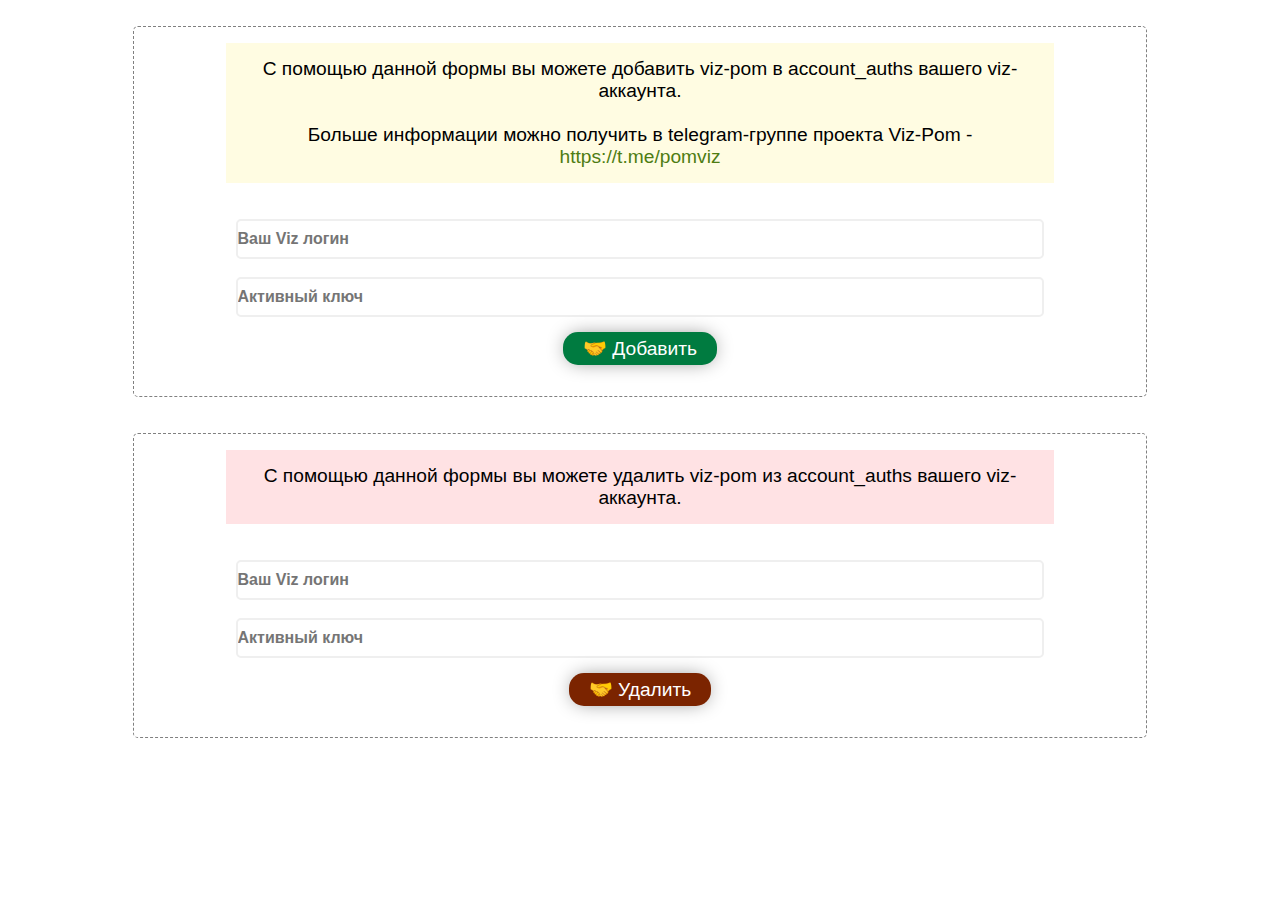
<file: auth.html>
<html>
<head>
<title>Добавление viz-pom в account_auths вашего аккаунта Viz</title>
<meta charset="utf-8" />
<style>

input {
    border: 2px solid #efefef;
    width: 80%;
	height: 40px;
    font-weight: 700;
    font-size: 1rem;
    padding: 5px 0;
    border-radius: 5px;
    color: #3d3d3d;
	
}

input:focus{
outline: 2px solid lightgreen;
}

button {
    margin: 15px auto;
    background: #007b40;
    border: 0;
    padding: 5px 20px;
    color: white;
    border-radius: 15px;
    box-shadow: 0 0 20px -4px grey;
    font-size: 1.2rem;
    cursor: pointer;
	outline: none;
}

#delbut {
    margin: 15px auto;
    background: #7b2400;
    border: 0;
    padding: 5px 20px;
    color: white;
    border-radius: 15px;
    box-shadow: 0 0 20px -4px grey;
    font-size: 1.2rem;
    cursor: pointer;
	outline: none;
}

#divi{
width: 80%;
margin: auto;
border-radius: 5px;
border: 1px dashed grey;
}

#inf{
background: #fffce2;
margin: auto;
padding: 15px 10px;
font-size: 1.2rem;
font-family: arial;
width: 80%;
}

#delinf{
background: #ffe2e4;
margin: auto;
padding: 15px 10px;
font-size: 1.2rem;
font-family: arial;
width: 80%;
}

a{
text-decoration: none;
color: #4e7c13;
}

a:hover{
color: #8e5c23;
}
</style>
<script src="./viz.min.js"></script>
</head>
<body>
<br>
<div id="divi">
<p><center>
<p id="inf">С помощью данной формы вы можете добавить viz-pom в account_auths вашего viz-аккаунта.<br><br>Больше информации можно получить в telegram-группе проекта Viz-Pom - <a href="https://t.me/pomviz">https://t.me/pomviz</a></p><br><br>
<input type="text" name="user" id="user" placeholder="Ваш Viz логин"> <br><br>
<input type="password" name="actt" id="actt" role="password" placeholder="Активный ключ"><br>
<a class="reg"><button>🤝 Добавить</button></a></center></p>
<p id="info"></p>
</div>
<br><br>

<div id="divi">
<p><center>
<p id="delinf">С помощью данной формы вы можете удалить viz-pom из account_auths вашего viz-аккаунта.</p><br><br>
<input type="text" name="duser" id="duser" placeholder="Ваш Viz логин"> <br><br>
<input type="password" name="dactt" id="dactt" role="password" placeholder="Активный ключ"><br>
<a class="del"><button id="delbut">🤝 Удалить</button></a></center></p>
<p id="infos"></p>
</div>

<script>
viz.config.set('websocket','https://rpc.viz.lexai.host/'); 
viz.config.set('address_prefix','VIZ');
viz.config.set('chain_id','2040effda178d4fffff5eab7a915d4019879f5205cc5392e4bcced2b6edda0cd');


var start = document.querySelector("a.reg");
start.addEventListener("click", function( event ) {


document.getElementById('info').innerHTML = "<center>⏱</center>";
  
var user = document.getElementById("user").value;
var oww = document.getElementById("actt").value;

viz.api.getAccounts([user], function(err, response){
					
					if(err){
						
					console.log('Ошибка при поиске аккаунта')
											
					}else{
					
					var authority = ['viz-pom',1];
					
					var posting = response[0].posting.key_auths;
					var memo = response[0].memo_key;
					var jsonMetadata = response[0].json_metadata;
					
					var aposting = response[0].posting.account_auths;
					
					
					console.log(posting,memo);
					
					aposting.push(authority);
					

var uposting = {
  weight_threshold: 1,
  account_auths: aposting,
  key_auths: posting
};

var umemoKey = memo;

viz.broadcast.accountUpdate(oww, user, undefined, undefined, uposting,umemoKey, jsonMetadata, function(err, result)
{
	if (!err)
	{
		console.log('done');
		document.getElementById('info').innerHTML = "<center>✅</center>";
	} else {
		console.log('Error accountUpdate: ');
		console.log(err);
		document.getElementById('info').innerHTML = "<center>❌</center>";
	}
});
					
					
					
					
					}
					
					});


});

//del

var dell = document.querySelector("a.del");
dell.addEventListener("click", function( event ) {


document.getElementById('infos').innerHTML = "<center>⏱</center>";
  
var user = document.getElementById("duser").value;
var oww = document.getElementById("dactt").value;

viz.api.getAccounts([user], function(err, response){
					
					if(err){
						
					console.log('Ошибка при поиске аккаунта')
											
					}else{
					
					
					var posting = response[0].posting.key_auths;
					var memo = response[0].memo_key;
					var jsonMetadata = response[0].json_metadata;
					
					var authh = response[0].posting.account_auths;
					
	var i = 0;
  	var vizp = 'viz-pom';
  
     function srch (){
		let str ='0';
		for(let u = 0; u < authh.length; u++) { 
			if( authh[u][0] === vizp){
				str='1'; 
				i = u;
				break;
			} else str='0';
		}
	return str;
	};	

	var src = srch();
	
	if(src === '0'){
	
	
	document.getElementById('infos').innerHTML = "<center>viz-pom не найден в account_auth</center>";
	
	}else{
	
	authh.splice(i, 1);
	
	
					console.log(posting,memo);
					

var uposting = {
  weight_threshold: 1,
  account_auths: authh,
  key_auths: posting
};

var umemoKey = memo;

viz.broadcast.accountUpdate(oww, user, undefined, undefined, uposting,umemoKey, jsonMetadata, function(err, result)
{
	if (!err)
	{
		console.log('done');
		document.getElementById('infos').innerHTML = "<center>viz-pom удален из account_auth</center>";
	} else {
		console.log('Error accountUpdate: ');
		console.log(err);
		document.getElementById('infos').innerHTML = "<center>❌</center>";
	}
});
					
					
					}
					
					}
					
					});


});

</script>

</body>
</html>
</file>
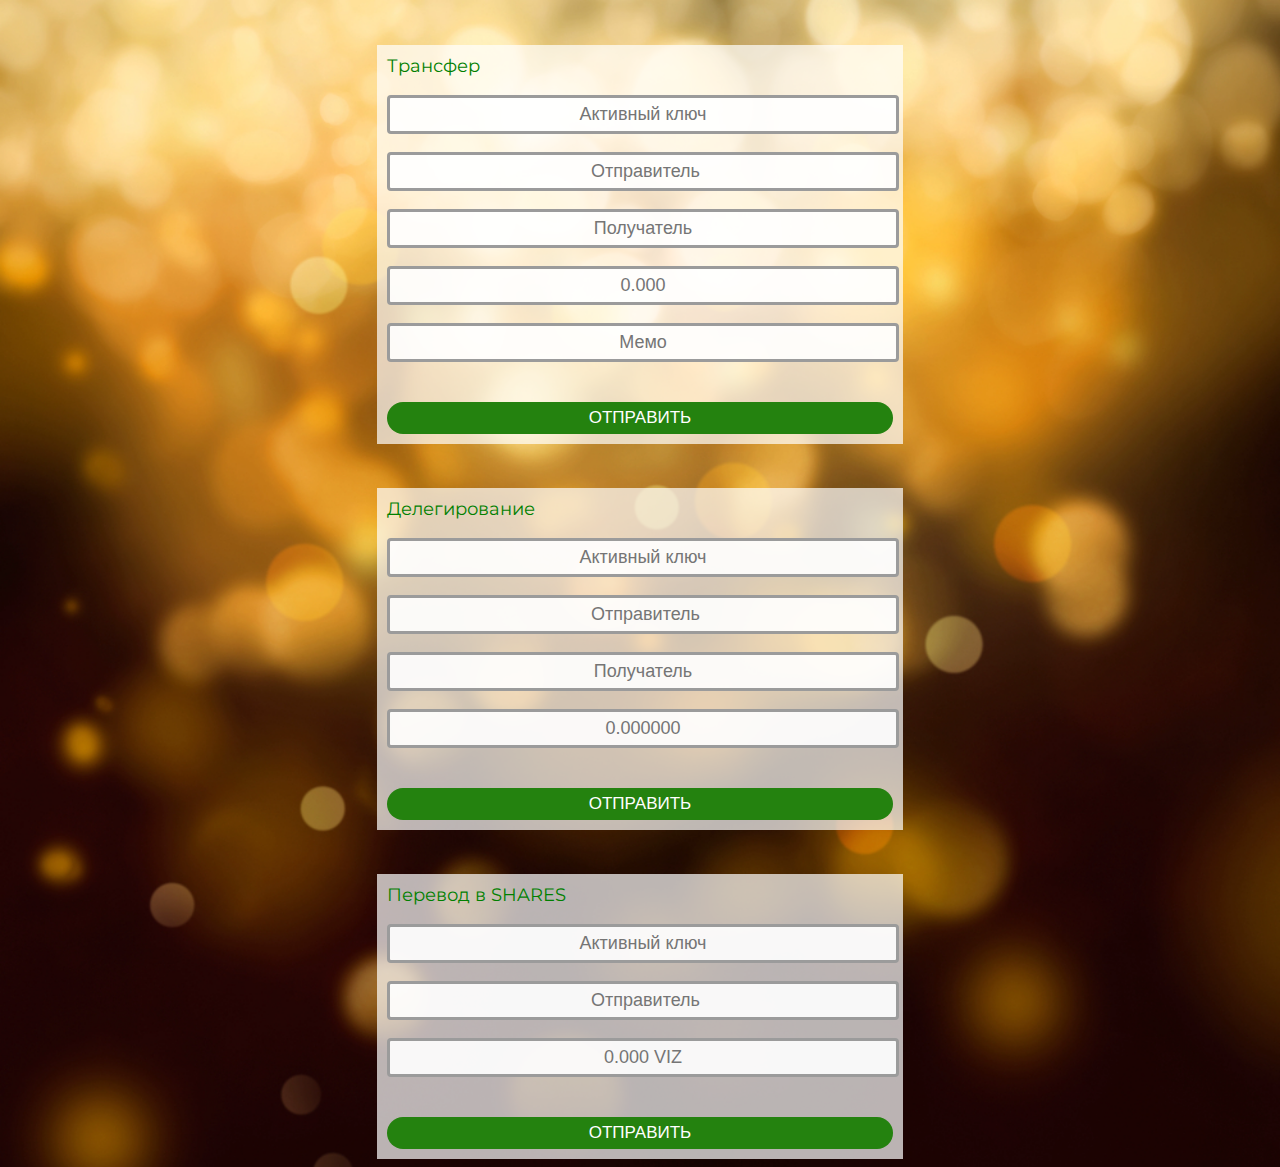
<file: wallet.html>
<!DOCTYPE html>
<html lang="en">
<head>
   <meta charset="UTF-8">

<link href="https://fonts.googleapis.com/css?family=Montserrat" rel="stylesheet">
<link rel="stylesheet" href="js/style.css"></style>
    <title>VizWallet by [POM]</title>
</head>
<body>

<script src="js/viz.min.js"></script>
<div class="table2">
<div class="row">
<div id="result" class="celll"></div>
</div>
<br>
</div>

<div class="windo">
<div>Трансфер</div>
<div id="urra" class="piu"></div>
<div class="regblock">
<p><input name="wif" id="wif" type="password" role="password" placeholder="Активный ключ"></p>

<p><input type="text" name="sender" id="sender" placeholder=" Отправитель"></p>

<p><input type="text" name="pol" id="pol" placeholder="Получатель"></p>

<p class="summ"><input type="text" name="mone" id="mone" placeholder="0.000"></p>

<p><input type="text" name="memo" id="memo" placeholder="Мемо"></p>

</div>
<br>
<a class="trans"><button>Отправить</button></a>

</div>
<br><br>

<div class="windo">
<div>Делегирование</div>
<div id="urras" class="piu"></div>
<div class="regblock">
<p><input name="wifs" id="wifs" type="password" role="password" placeholder="Активный ключ"></p>

<p><input type="text" name="senders" id="senders" placeholder=" Отправитель"></p>

<p><input type="text" name="pols" id="pols" placeholder="Получатель"></p>

<p class="summ"><input type="text" name="mones" id="mones" placeholder="0.000000"></p>

</div>
<br>
<a class="transs"><button>Отправить</button></a>

</div>
<br><br>
<div class="windo">
<div>Перевод в SHARES</div>
<div id="urrass" class="piu"></div>
<div class="regblock">
<p><input name="wifss" id="wifss" type="password" role="password" placeholder="Активный ключ"></p>

<p><input type="text" name="senderss" id="senderss" placeholder=" Отправитель"></p>

<p class="summ"><input type="text" name="moness" id="moness" placeholder="0.000 VIZ"></p>

</div>
<br>
<a class="transss"><button>Отправить</button></a>

</div>


<script src="js/transend.js"></script>
</body>
</html>
</file>
<file: js/style.css>
body {
    background: url(../img/Bokeh.png);
	background-position: center top;
	color: green;
    font-family: 'Montserrat', sans-serif;
	font-size: 18px;
	font-weight: regular;
	background-size: 100%;
	
	 
	}
button {
	width: 100%;
	font-size: 17px;
	background-color: #24820f;
    border: none;
	border-radius: 25px;
    color: white;
    padding: 6px 32px;
    text-align: center;
	text-transform: uppercase;
    text-decoration: none;
    display: inline-block;
    -webkit-transition-duration: 0.4s;
    transition-duration: 0.2s;
}
button.bal {
	width: 100%;
	font-size: 17px;
    background-color: #5aacb3; 
    border: none;
    color: white;
    padding: 6px 32px;
    text-align: center;
	text-transform: uppercase;
    text-decoration: none;
    display: inline-block;
    -webkit-transition-duration: 0.4s;
    transition-duration: 0.2s;
}
button.bal:hover {
    background-color: #4CAF50;
    color: #ffffff;
	box-shadow: 0 12px 16px 0 rgba(0,0,0,0.12), 0 17px 50px 0 rgba(0,0,0,0.10);
}

button:hover {
    background-color: #bf3333;
    color: white;
	box-shadow: 0 12px 16px 0 rgba(0,0,0,0.12), 0 17px 50px 0 rgba(0,0,0,0.10);
}
button:active {
    background-color: #ddd057;
    color:  #444444;
	box-shadow: 0 12px 16px 0 rgba(0,0,0,0.12), 0 17px 50px 0 rgba(0,0,0,0.10);
}
.piu {
	width: 100%;
    text-align: center;
     border-color: #f0f0f0;
	color: #2f4f4f;
	font-size: 12px;
	background: rgba(255, 255, 255, 0.6);
	}
.regblock {
    text-align: center;
     border-color: #f0f0f0;
	color: #2f4f4f;
	}
select {
    width: 100%;
	font-size: 18px;
	font-color: #f4f3ec;
	text-transform: uppercase;
	text-align: center;
    padding: 6px 20px;
    border: 3px solid #0fcf71;
    border-radius: 4px;
    background: rgba(255, 255, 255, 0.9);
}
input {
	font-size: 18px;
	font-color: #f4f3ec;
	width: 100%;
	text-align: center;
    padding: 6px 0px;
    border: 3px solid #9b9b9b;
    border-radius: 4px;
    background: rgba(255, 255, 255, 0.9);
}
input.balance {
	font-size: 18px;
	font-color: #f4f3ec;
	width: 100%;
	text-align: center;
    padding: 6px 0px;
    border: 3px solid #9b9b9b;
    border-radius: 4px;
    background: rgba(255, 255, 255, 0.9);
}
input:focus {
    border: 4px solid #d5dfd8;
}
.windo {
    margin: auto;
    width: 40%;
	height: 60%;
    border: none;
	background: rgba(255, 255, 255, 0.7);
    padding: 10px 10px;
}
.hh {
    margin: auto;
    width: 60%;
	height: 60%;
    border: none;
	background: rgba(0,96,98, 0.4);
    padding: 10px ;
	color: #ffffff;
	text-align: center;
	font-size: 18px;
	font-weight: bold;
}
.hhh {
    margin: auto;
    width: 60%;
	height: 60%;
    border: none;
	background: rgba(35, 107, 80, 0.8);
    padding: 10px ;
	color: #ffffff;
	text-align: center;
	font-size: 14px;
	font-weight: regular;
}

.coi {
	width: 19%;
    float: right;
}
.pp1 {
	width: 49%;
    float: left;
}
.pp2 {
	width: 49%;
    float: right;
}
.yeah {
	color: #5dd665;
}
.nono{
	color: #ea5f5f;
}
.table2 {
	margin: auto;
    display: table;
    background: rgba(255, 255, 255, 0.0);
    border-color: #eeeeee;
    padding: 0;
    border-spacing: 5px 5px;
		width: 60%;
}
.row {
	display: table-row;
    background: rgba(255, 255, 255, 0.6);
    border-color: #f7f7f7;
	}
.cell {
    display: table-cell;
	text-align: center;
    background: rgba(255, 255, 255, 0.6);
    border-color: #f0f0f0;
	color: #2f4f4f;
	}
.celll {
    display: table-cell;
	text-align: center;
    background: rgba(255, 255, 255, 0.6);
    border-color: #f0f0f0;
	font-weight: bold;
	color: #444444;
	padding: 0px 10px;
	font-size: 20px;
	}
.logo {
	border: none;
	margin: auto;
	text-align: center;
	background: none;
	font-size: 25px;
	color: white;
	width: 60%;
	}
.warn {
	margin: auto;
	font-weight: bold;
	border: none;
	border-left: 5px solid #bf3333;
	padding: 10px 10px;
	background: rgba(255, 0, 0, 0.6);
	font-size: 12px;
	color: #ffffff;
	width: 97%;
	}
a {
color: #f2bd42;
font-weight: bold;
text-decoration: none;
}
a:hover {
color: 	#fffc18;
font-weight: bold;
text-decoration: none;
}
</file>
